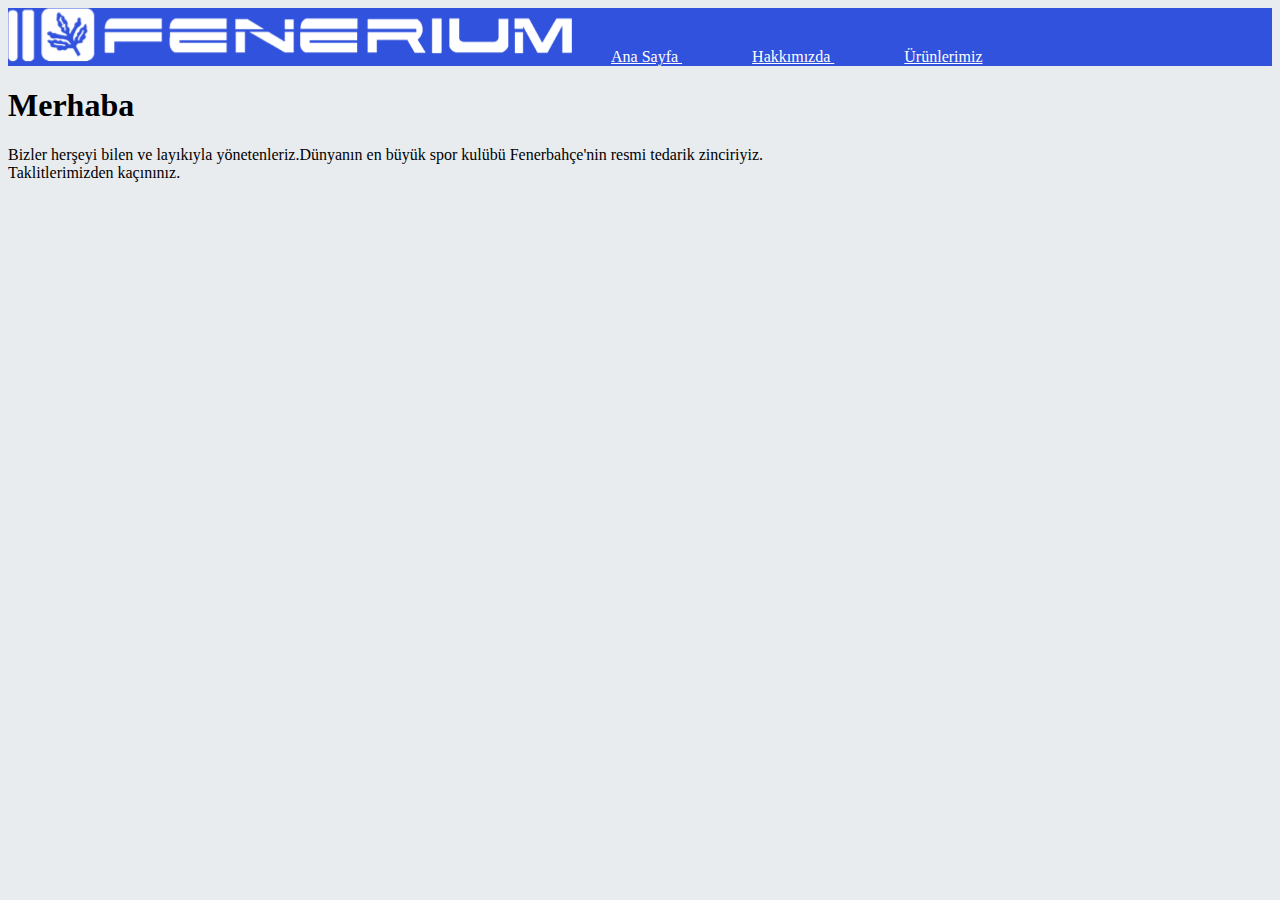
<file: index.html>
<!doctype html>
<html lang="tr">
  <head>
    <!-- Required meta tags -->
    <meta charset="utf-8">
    <meta name="viewport" content="width=device-width, initial-scale=1, shrink-to-fit=no">

    <!-- Bootstrap CSS -->
    <link rel="stylesheet" href="https://cdn.jsdelivr.net/npm/bootstrap@4.5.3/dist/css/bootstrap.min.css" integrity="sha384-TX8t27EcRE3e/ihU7zmQxVncDAy5uIKz4rEkgIXeMed4M0jlfIDPvg6uqKI2xXr2" crossorigin="anonymous">
    <link rel="stylesheet" href="style.css">

    <title>Fenerium</title>
  </head>
  <body style="background-color: #E9ECEF;">
    <header style="background-color:rgb(49, 82, 220 ) ;">
        <img src="/images/fenerium-logo-text-white.png" alt="fenerium">
        <a class="head-boy" href="index.html">
            Ana Sayfa
        </a>
        <a class="head-boy"  href="about-us.html">
            Hakkımızda
        </a>
        <a class="head-boy"  href="urunler.html">
            Ürünlerimiz
        </a>
    </header>
    <div class="jumbotron jumbotron-fluid">
        <div class="container">
          <h1 class="display-4">Merhaba</h1>
          <p class="lead">
            Bizler herşeyi bilen ve layıkıyla yönetenleriz.Dünyanın en büyük spor kulübü Fenerbahçe'nin resmi tedarik zinciriyiz. <br> Taklitlerimizden kaçınınız.
          </p>
        </div>
    </div>
    

    <!-- Optional JavaScript; choose one of the two! -->

    <!-- Option 1: jQuery and Bootstrap Bundle (includes Popper) -->
    <script src="https://code.jquery.com/jquery-3.5.1.slim.min.js" integrity="sha384-DfXdz2htPH0lsSSs5nCTpuj/zy4C+OGpamoFVy38MVBnE+IbbVYUew+OrCXaRkfj" crossorigin="anonymous"></script>
    <script src="https://cdn.jsdelivr.net/npm/bootstrap@4.5.3/dist/js/bootstrap.bundle.min.js" integrity="sha384-ho+j7jyWK8fNQe+A12Hb8AhRq26LrZ/JpcUGGOn+Y7RsweNrtN/tE3MoK7ZeZDyx" crossorigin="anonymous"></script>

    <!-- Option 2: jQuery, Popper.js, and Bootstrap JS
    <script src="https://code.jquery.com/jquery-3.5.1.slim.min.js" integrity="sha384-DfXdz2htPH0lsSSs5nCTpuj/zy4C+OGpamoFVy38MVBnE+IbbVYUew+OrCXaRkfj" crossorigin="anonymous"></script>
    <script src="https://cdn.jsdelivr.net/npm/popper.js@1.16.1/dist/umd/popper.min.js" integrity="sha384-9/reFTGAW83EW2RDu2S0VKaIzap3H66lZH81PoYlFhbGU+6BZp6G7niu735Sk7lN" crossorigin="anonymous"></script>
    <script src="https://cdn.jsdelivr.net/npm/bootstrap@4.5.3/dist/js/bootstrap.min.js" integrity="sha384-w1Q4orYjBQndcko6MimVbzY0tgp4pWB4lZ7lr30WKz0vr/aWKhXdBNmNb5D92v7s" crossorigin="anonymous"></script>
    -->
  </body>
</html>
</file>
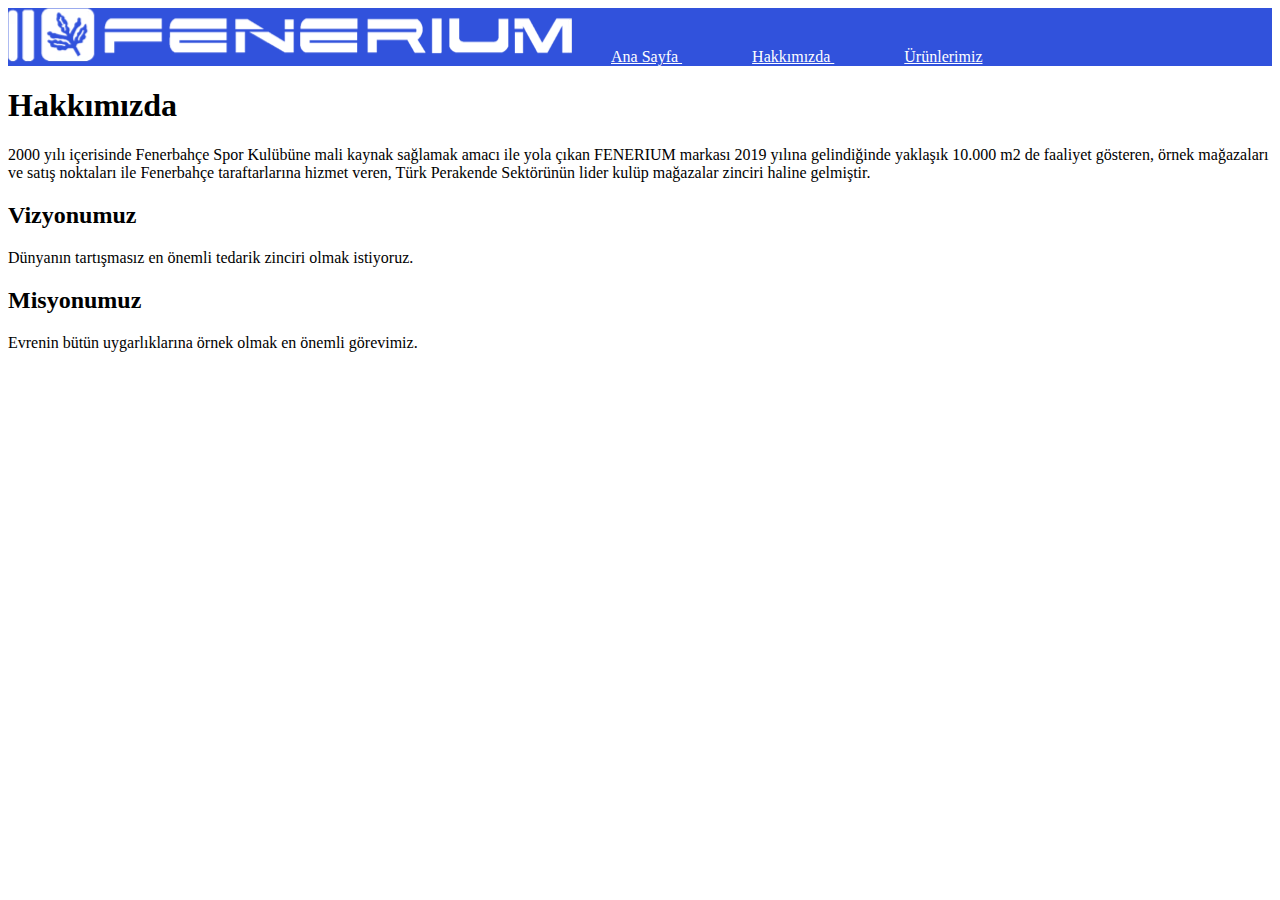
<file: about-us.html>
<!doctype html>
<html lang="tr">
  <head>
    <!-- Required meta tags -->
    <meta charset="utf-8">
    <meta name="viewport" content="width=device-width, initial-scale=1, shrink-to-fit=no">

    <!-- Bootstrap CSS -->
    <link rel="stylesheet" href="https://cdn.jsdelivr.net/npm/bootstrap@4.5.3/dist/css/bootstrap.min.css" integrity="sha384-TX8t27EcRE3e/ihU7zmQxVncDAy5uIKz4rEkgIXeMed4M0jlfIDPvg6uqKI2xXr2" crossorigin="anonymous">
    <link rel="stylesheet" href="style.css">

    <title>Hakkımızda</title>
  </head>
  <body>
    <header style="background-color:rgb(49, 82, 220 ) ;">
        <img src="/images/fenerium-logo-text-white.png" alt="fenerium">
        <a class="head-boy" href="index.html">
            Ana Sayfa
        </a>
        <a class="head-boy"  href="about-us.html">
            Hakkımızda
        </a>
        <a class="head-boy"  href="urunler.html">
            Ürünlerimiz
        </a>
    </header>

    <div class="container">
        <h1>
            Hakkımızda
        </h1>
        <p>
            2000 yılı içerisinde Fenerbahçe Spor Kulübüne mali kaynak sağlamak amacı ile yola çıkan FENERIUM markası 2019 yılına gelindiğinde yaklaşık 10.000 m2 de faaliyet gösteren, örnek mağazaları ve satış noktaları ile Fenerbahçe taraftarlarına hizmet veren, Türk Perakende Sektörünün lider kulüp mağazalar zinciri haline gelmiştir.
        </p>
    
        <h2>
            Vizyonumuz
        </h2>
        <p>
            Dünyanın tartışmasız en önemli tedarik zinciri olmak istiyoruz.
        </p>
    
        <h2>
            Misyonumuz
        </h2>
        <p>
            Evrenin bütün uygarlıklarına örnek olmak en önemli görevimiz.
        </p>
    
    </div>
    <!-- Optional JavaScript; choose one of the two! -->

    <!-- Option 1: jQuery and Bootstrap Bundle (includes Popper) -->
    <script src="https://code.jquery.com/jquery-3.5.1.slim.min.js" integrity="sha384-DfXdz2htPH0lsSSs5nCTpuj/zy4C+OGpamoFVy38MVBnE+IbbVYUew+OrCXaRkfj" crossorigin="anonymous"></script>
    <script src="https://cdn.jsdelivr.net/npm/bootstrap@4.5.3/dist/js/bootstrap.bundle.min.js" integrity="sha384-ho+j7jyWK8fNQe+A12Hb8AhRq26LrZ/JpcUGGOn+Y7RsweNrtN/tE3MoK7ZeZDyx" crossorigin="anonymous"></script>

    <!-- Option 2: jQuery, Popper.js, and Bootstrap JS
    <script src="https://code.jquery.com/jquery-3.5.1.slim.min.js" integrity="sha384-DfXdz2htPH0lsSSs5nCTpuj/zy4C+OGpamoFVy38MVBnE+IbbVYUew+OrCXaRkfj" crossorigin="anonymous"></script>
    <script src="https://cdn.jsdelivr.net/npm/popper.js@1.16.1/dist/umd/popper.min.js" integrity="sha384-9/reFTGAW83EW2RDu2S0VKaIzap3H66lZH81PoYlFhbGU+6BZp6G7niu735Sk7lN" crossorigin="anonymous"></script>
    <script src="https://cdn.jsdelivr.net/npm/bootstrap@4.5.3/dist/js/bootstrap.min.js" integrity="sha384-w1Q4orYjBQndcko6MimVbzY0tgp4pWB4lZ7lr30WKz0vr/aWKhXdBNmNb5D92v7s" crossorigin="anonymous"></script>
    -->
  </body>
</html>
</file>
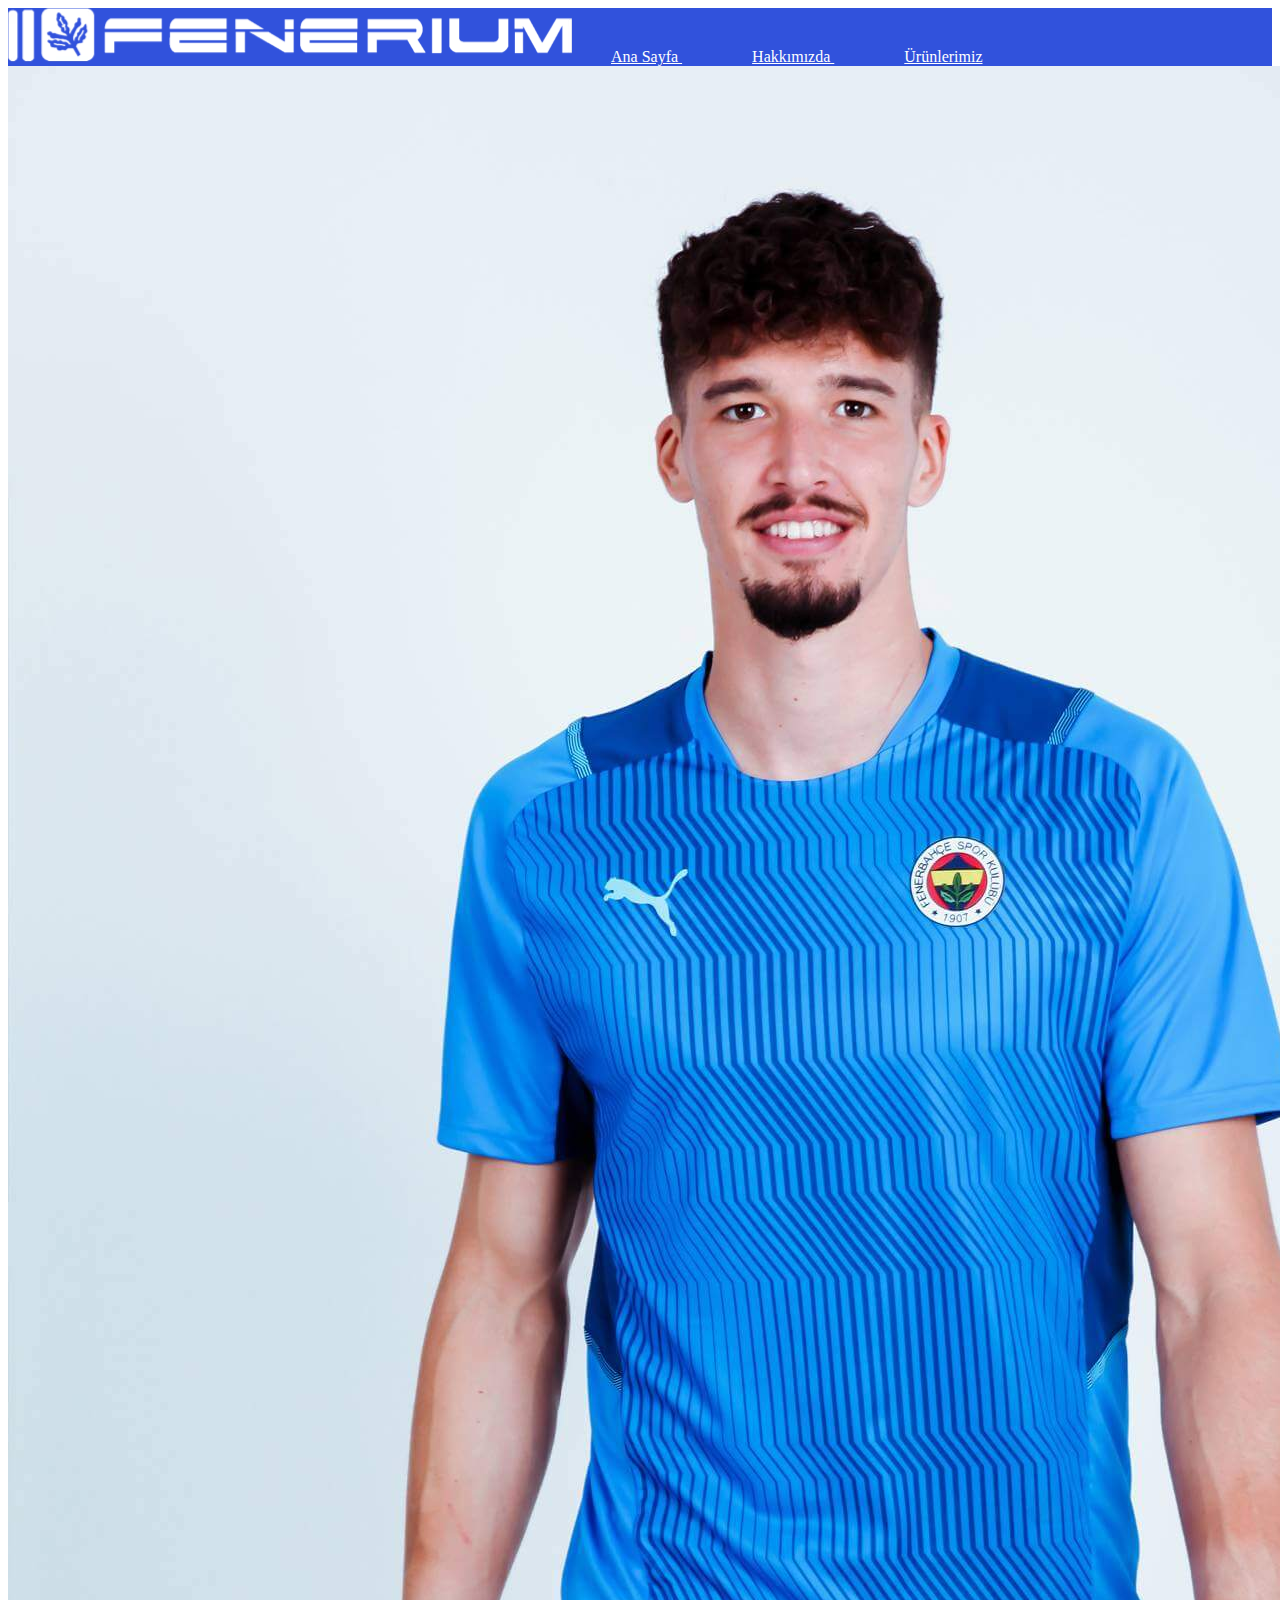
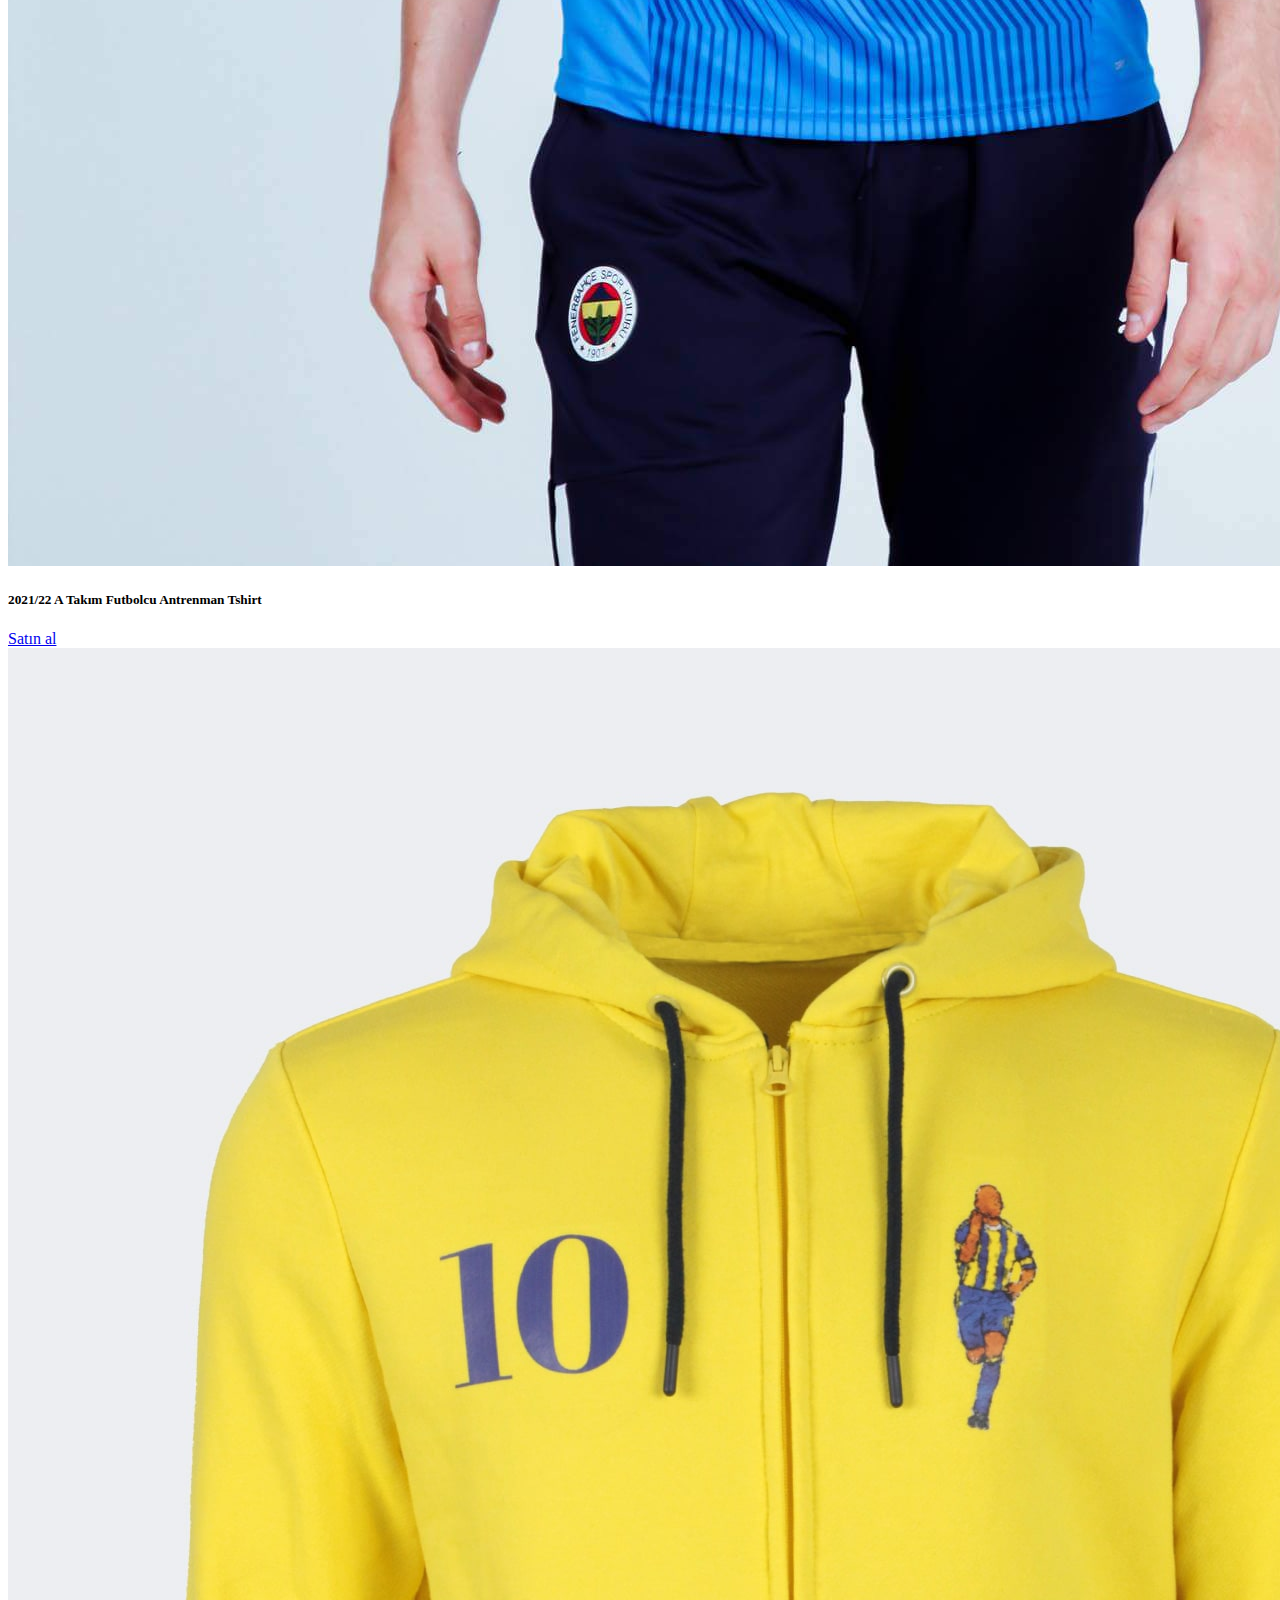
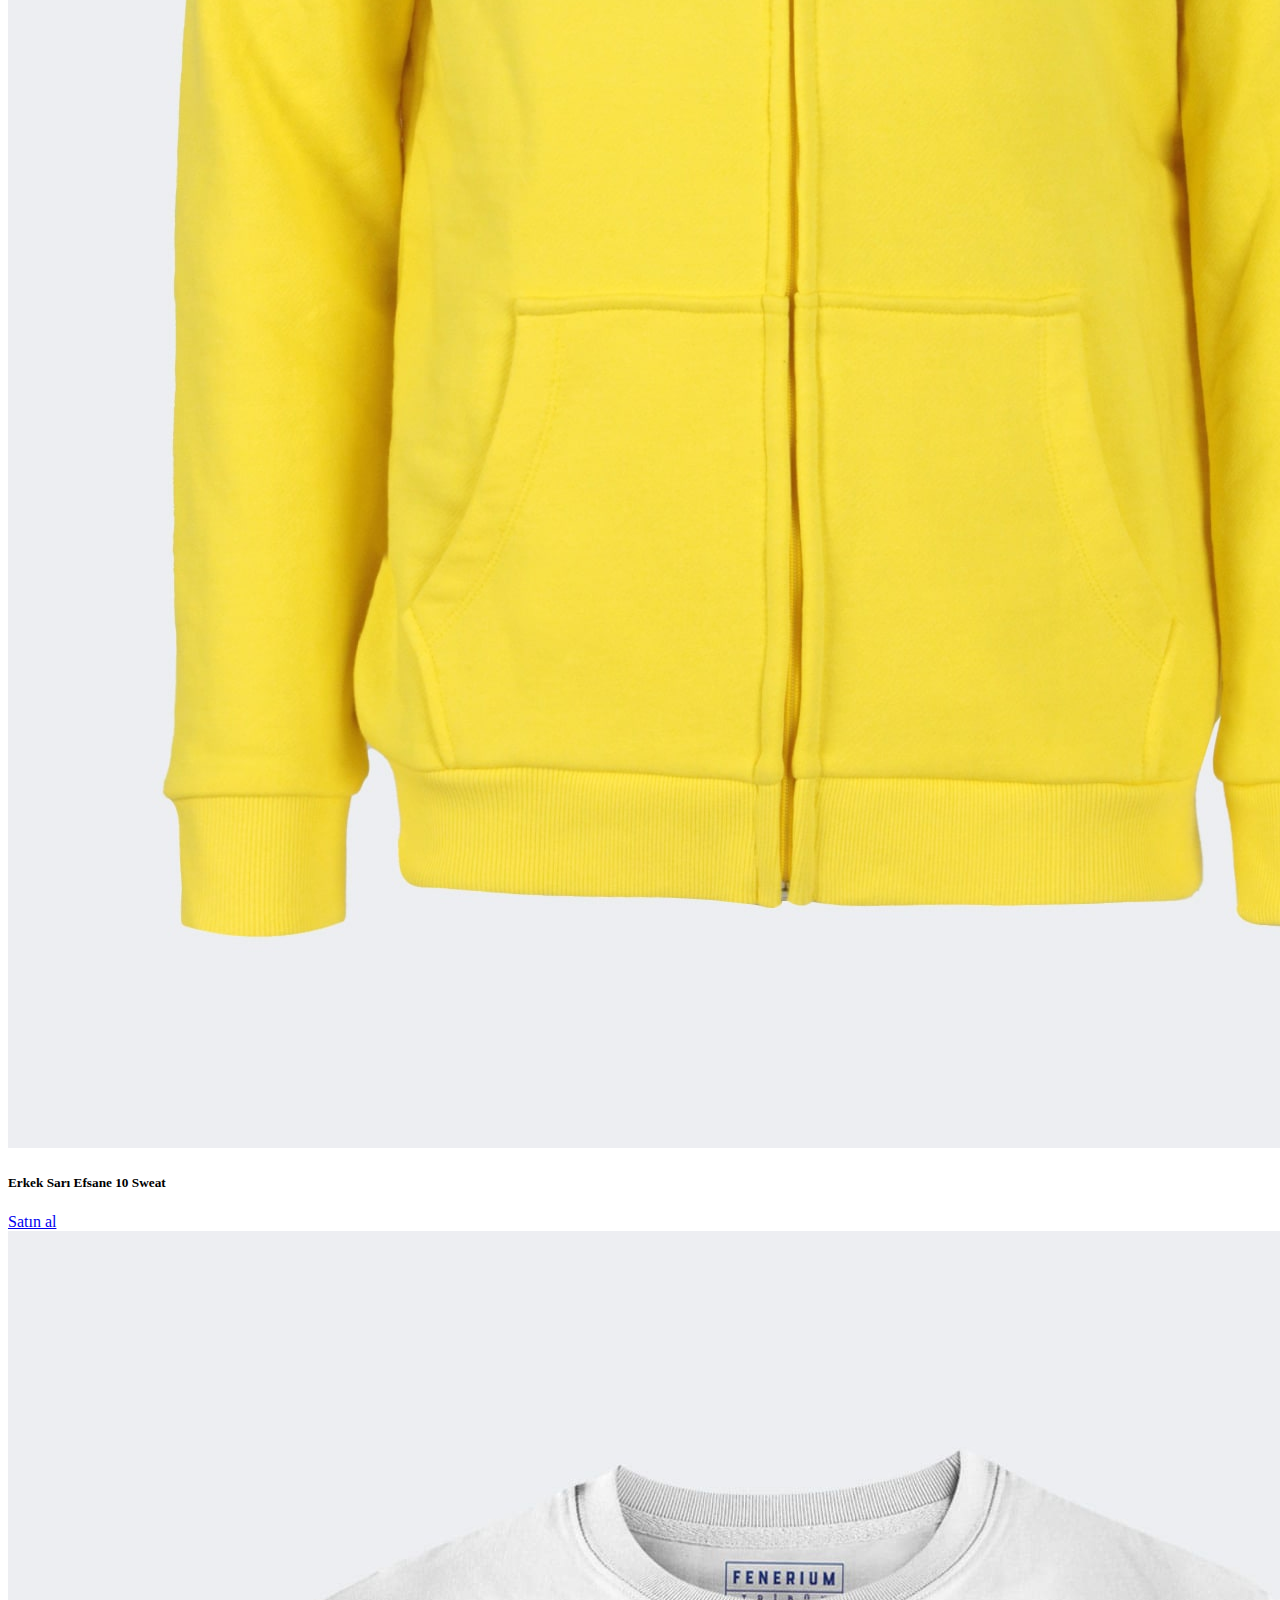
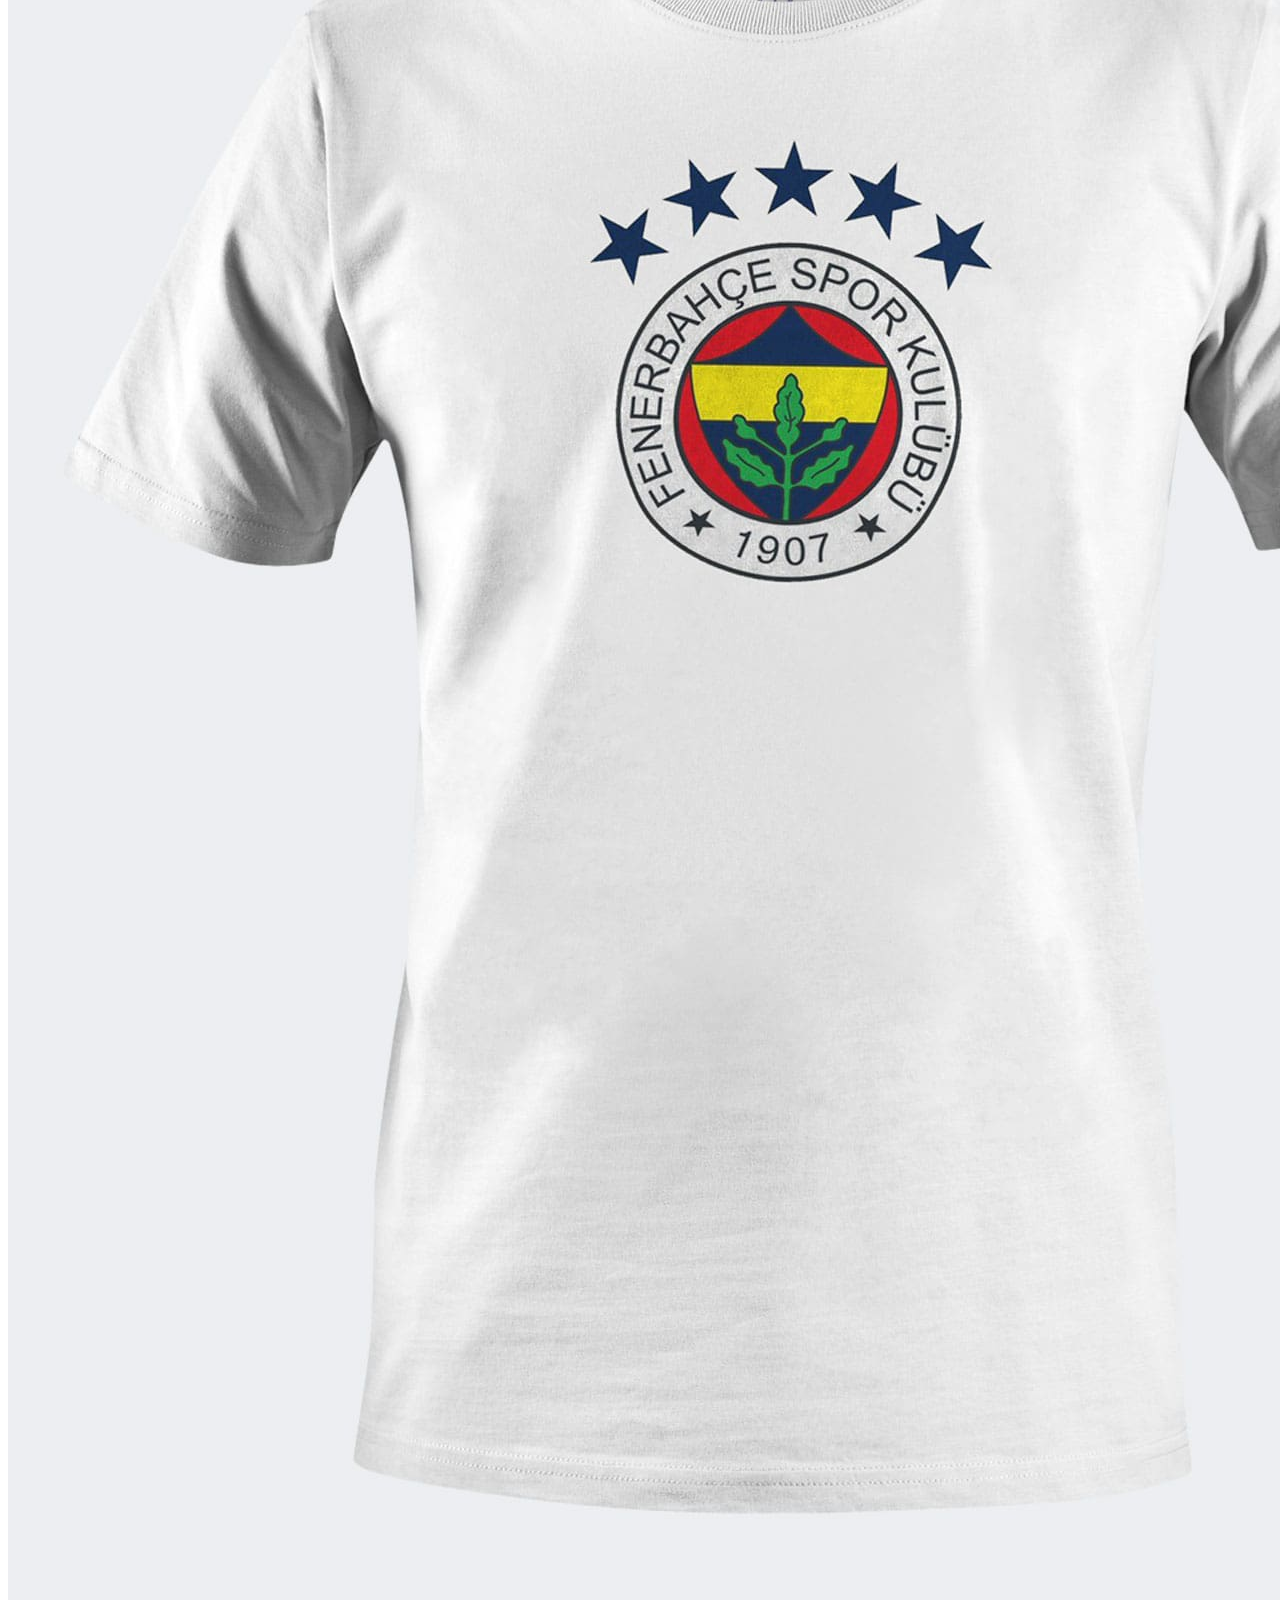
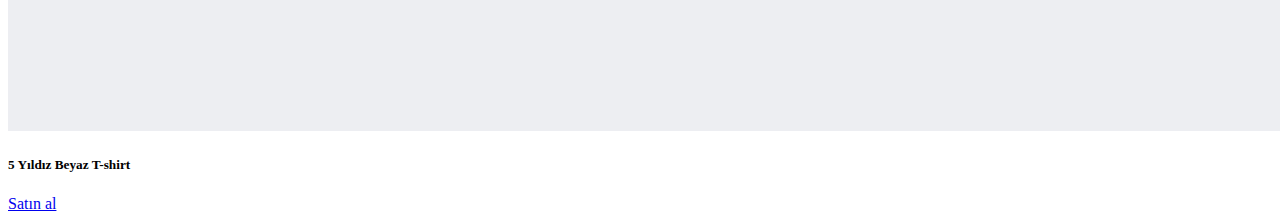
<file: urunler.html>
<!doctype html>
<html lang="tr">
  <head>
    <!-- Required meta tags -->
    <meta charset="utf-8">
    <meta name="viewport" content="width=device-width, initial-scale=1, shrink-to-fit=no">

    <!-- Bootstrap CSS -->
    <link rel="stylesheet" href="https://cdn.jsdelivr.net/npm/bootstrap@4.5.3/dist/css/bootstrap.min.css" integrity="sha384-TX8t27EcRE3e/ihU7zmQxVncDAy5uIKz4rEkgIXeMed4M0jlfIDPvg6uqKI2xXr2" crossorigin="anonymous">
    <link rel="stylesheet" href="style.css">

    <title>Ürünlerimiz</title>
  </head>
  <body>
    <header style="background-color:rgb(49, 82, 220 ) ;">
        <img src="/images/fenerium-logo-text-white.png" alt="fenerium">
        <a class="head-boy" href="index.html">
            Ana Sayfa
        </a>
        <a class="head-boy"  href="about-us.html">
            Hakkımızda
        </a>
        <a class="head-boy"  href="urunler.html">
            Ürünlerimiz
        </a>
    </header>

    <main class="container">
        <div class="row">
           <article class="col-sm-4">
                <div class="card " style="width: 18rem;">
                        <img src="/images/AT010EBS01100.jpg" class="card-img-top" alt="...">
                    <div class="card-body">
                        <h5 class="card-title">2021/22 A Takım Futbolcu Antrenman Tshirt</h5>
                  
                        <a href="https://fenerium.com/2021-22-a-takim-futbolcu-antrenman-tshirt-p-at010ebs01100" class="btn btn-primary">Satın al</a>
                    </div>
                </div>
           </article>
           <article class="col-sm-4">
                <div class="card" style="width: 18rem;">
                    <img src="/images/TK017ECY26500.jpg" class="card-img-top" alt="...">
                    <div class="card-body">
                        <h5 class="card-title">Erkek Sarı Efsane 10 Sweat</h5>
                        <a href="https://fenerium.com/erkek-sari-efsane-10-sweat-p-tk017ecy26500" class="btn btn-primary">Satın al</a>
                    </div>
                </div>
           </article>
           <article class="col-sm-4">
                <div class="card" style="width: 18rem;">
                    <img src="/images/aaTK010ECS07001.jpg" class="card-img-top" alt="...">
                    <div class="card-body">
                        <h5 class="card-title">5 Yıldız Beyaz T-shirt</h5>
                        <a href="https://fenerium.com/beyaz-5-yildiz-tshirt-p-tk010ecs07001" class="btn btn-primary">Satın al</a>
                    </div>
                </div>
            </article> 
        </div>
    </main>

    <!-- Optional JavaScript; choose one of the two! -->

    <!-- Option 1: jQuery and Bootstrap Bundle (includes Popper) -->
    <script src="https://code.jquery.com/jquery-3.5.1.slim.min.js" integrity="sha384-DfXdz2htPH0lsSSs5nCTpuj/zy4C+OGpamoFVy38MVBnE+IbbVYUew+OrCXaRkfj" crossorigin="anonymous"></script>
    <script src="https://cdn.jsdelivr.net/npm/bootstrap@4.5.3/dist/js/bootstrap.bundle.min.js" integrity="sha384-ho+j7jyWK8fNQe+A12Hb8AhRq26LrZ/JpcUGGOn+Y7RsweNrtN/tE3MoK7ZeZDyx" crossorigin="anonymous"></script>

    <!-- Option 2: jQuery, Popper.js, and Bootstrap JS
    <script src="https://code.jquery.com/jquery-3.5.1.slim.min.js" integrity="sha384-DfXdz2htPH0lsSSs5nCTpuj/zy4C+OGpamoFVy38MVBnE+IbbVYUew+OrCXaRkfj" crossorigin="anonymous"></script>
    <script src="https://cdn.jsdelivr.net/npm/popper.js@1.16.1/dist/umd/popper.min.js" integrity="sha384-9/reFTGAW83EW2RDu2S0VKaIzap3H66lZH81PoYlFhbGU+6BZp6G7niu735Sk7lN" crossorigin="anonymous"></script>
    <script src="https://cdn.jsdelivr.net/npm/bootstrap@4.5.3/dist/js/bootstrap.min.js" integrity="sha384-w1Q4orYjBQndcko6MimVbzY0tgp4pWB4lZ7lr30WKz0vr/aWKhXdBNmNb5D92v7s" crossorigin="anonymous"></script>
    -->
  </body>
</html>
</file>
<file: style.css>
.head-boy {
            color: #fff;
            padding: 35px;
}
</file>
